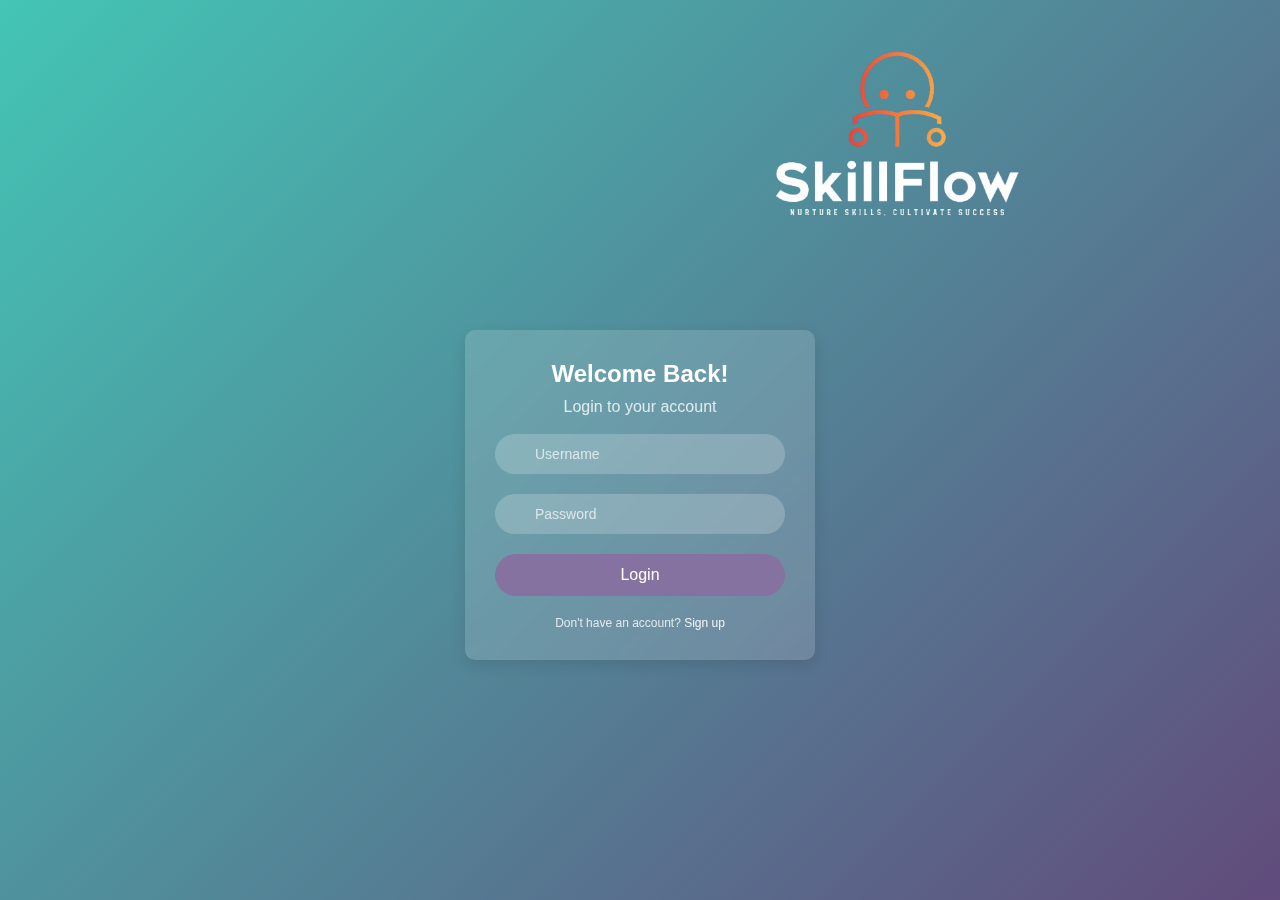
<file: login.html>
<!DOCTYPE html>
<html lang="en">
<head>
    <meta charset="UTF-8">
    <meta name="viewport" content="width=device-width, initial-scale=1.0">
    <title>Login | SkillFlow</title>
    <link rel="stylesheet" href="css/style.css">
</head>
<body>
    <div class="logo2">
        <img src="./img/Logo.png" height="270vh">
    </div>
    <div class="main-container">
        <div class="login-container">
            <div class="form-box">
                <h2>Welcome Back!</h2>
                <p>Login to your account</p><br>
                <form id="loginForm" action="index.html">
                    <div class="input-field">
                        <input type="text" id="username" placeholder="Username" onkeyup="validateName()" required>
                        <div class="message" id="usernameMessage"></div>
                        <i class="icon-user"></i>
                    </div>
                    <div class="input-field">
                        <input type="password" id="password" placeholder="Password" onkeyup="validatePassword()" required>
                        <div class="message" id="passwordMessage"></div>
                        <i class="icon-lock"></i>
                    </div>
                    <button type="Home">Login</Login></button>
                    <p id="error-message"></p>
                </form>
                <div class="footer">
                    <p>Don't have an account? <a href="signup.html">Sign up</a></p>
                </div>
            </div>
        </div>
    </div>
    <script src="./js/loginscript.js"></script>
</body>
</html>
</file>
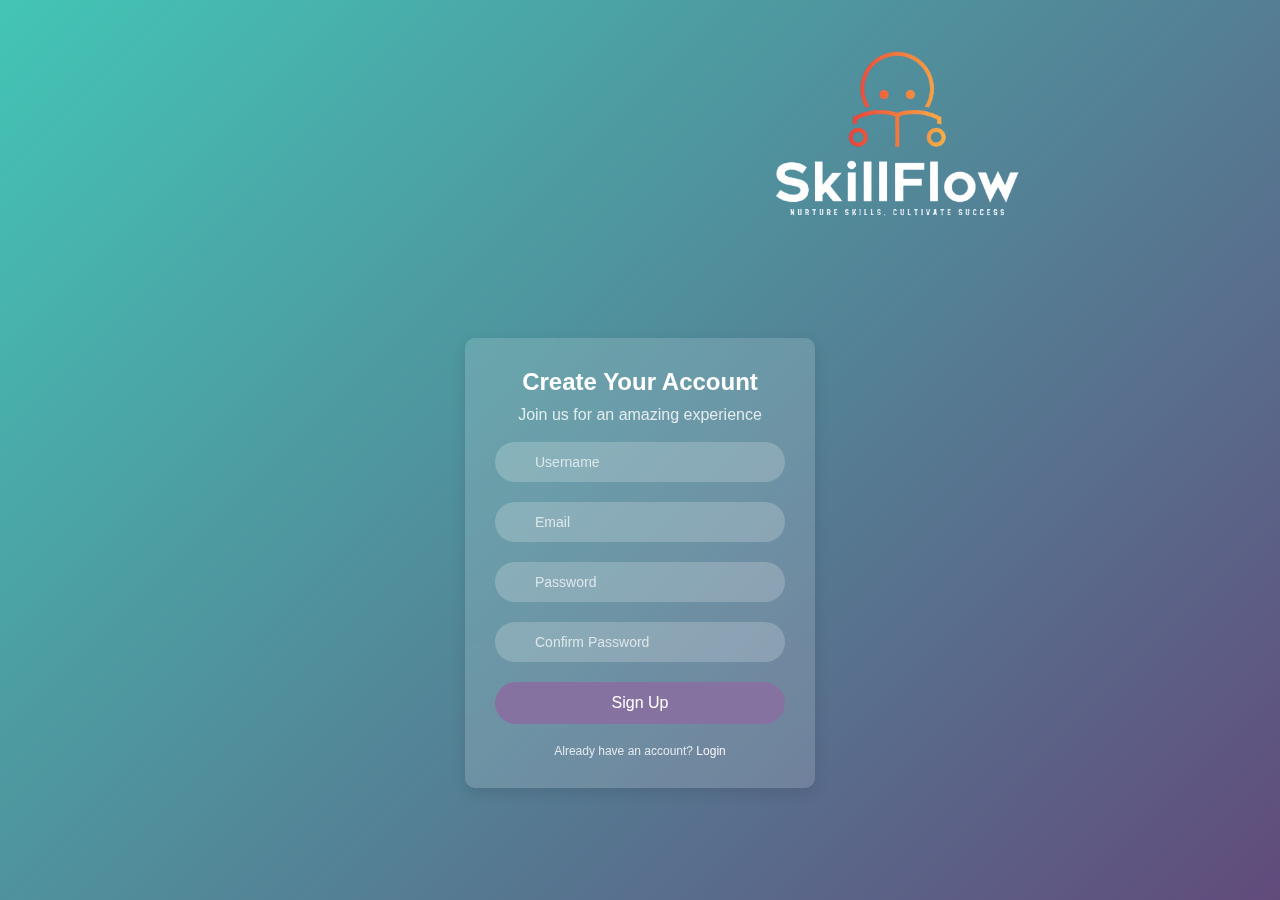
<file: signup.html>
<!DOCTYPE html>
<html lang="en">
<head>
    <meta charset="UTF-8">
    <meta name="viewport" content="width=device-width, initial-scale=1.0">
    <title>Sign Up | SkillFlow</title>
    <link rel="stylesheet" href="css/style.css">
</head>
<body>
    <div class="logo2">
        <img src="./img/Logo.png" height="270vh">
    </div>
    <div class="main-container">
        <div class="signup-container">
            <div class="form-box">
                <h2>Create Your Account</h2>
                <p>Join us for an amazing experience</p><br>
                <form id="signupForm" action="login.html">
                    <div class="input-field">
                        <input type="text" id="username" placeholder="Username" onkeyup="validateName()" required>
                        <div class="message" id="usernameMessage"></div>
                        <i class="icon-user"></i>
                    </div>
                    <div class="input-field">
                        <input type="email" id="email" placeholder="Email" onkeyup="validateEmail()" required>
                        <div class="message" id="emailMessage"></div>
                        <i class="icon-email"></i>
                    </div>
                    <div class="input-field">
                        <input type="password" id="newPassword" placeholder="Password" onkeyup="validatenewPassword()" required>
                        <div class="message" id="passwordMessage"></div>
                        <i class="icon-lock"></i>
                    </div>
                    <div class="input-field">
                        <input type="password" id="confirmPassword" placeholder="Confirm Password" onkeyup="validateconfirmPassword()" required>
                        <div class="message" id="confirmpasswordMessage"></div>
                        <i class="icon-lock"></i>
                    </div>
                    <button type="submit">Sign Up</button>
                    <p id="error-message"></p>
                </form>
                <div class="footer">
                    <p>Already have an account? <a href="login.html">Login</a></p>
                </div>
            </div>
        </div>
    </div>
    <script src="./js/signupscript.js"></script>
</body>
</html>
</file>
<file: css/style.css>
*{
    box-sizing: border-box;
    margin: 0;
    padding: 0;
}
body{
    font-family: Arial, Helvetica, sans-serif;
    background: linear-gradient(145deg, rgb(72, 177, 177), rgb(202, 205, 204));
    color: #fff;
}
header{
    width: 100%;
    background: linear-gradient(175deg, #333, #007bff);
    color: white;
    padding: 1vh;
    display: flex;
    justify-content: space-between;
    align-items: center;
}
.logo{
    width: 100px;
}
nav a{
    color: white;
    margin: 0 15px;
    text-decoration: none;
    font-size: medium;
    font-weight: bold;
    transition: color 0.3s;
}
nav a:hover{
    color: #ffa500;
}
/*Banner Section*/
.banner{
    position: relative;
    width: 100%;
    height: 500px;
    overflow: hidden;
}
.banner img{
    width: 100%;
    height: 100%;
    object-fit: cover;
}
.banner-text{
    position: absolute;
    top: 50%;
    left: 50%;
    transform: translate(-50%, -50%);
    color: white;
    text-align: center;
}
.banner h1{
    font-size: 4rem;
}
.banner p{
    font-size: 1rem;
    margin: 1rem 0;
}
#searchBar{
    padding: 0.5rem;
    width: 60%;
    height: 45px;
    max-width: 300px;
    border-radius: 15px;
    border: none;
    outline: none;
}
.tutorials{
    width: 80%;
    margin: 2rem auto;
    text-align: center;
}
.tutorials h2{
    font-size: 2rem;
    color: #333;
    margin-bottom: 1rem;
}
.tutorial-link{
    display: grid;
    grid-template-columns: repeat(auto-fit, minmax(150px, 1fr));
    gap: 1rem;
}
.tutorial-card{
    background: #333;
    color: white;
    padding: 1.5rem;
    text-decoration: none;
    text-align: center;
    font-weight: bold;
    border-radius: 10px;
    transition: transform 0.3s, background 0.3s;
}
.tutorial-card:hover{
    background: #ffa500;
    transform: translate(-7px);
}
/*Responsive*/
@media(max-width: 600px){
    h1{
        font-size: 2rem;
    }
    .tutorial-link{
        grid-template-columns: 1fr;
    }
}
/* Footer Styling */
footer {
    background: linear-gradient(135deg, #333, #007bff);
    color: #f4f4f9;
    padding: 2rem 0;
    display: flex;
    flex-direction: column;
    align-items: center;
    border-top: 3px solid #007bff;
}

.footer-container {
    width: 90%;
    display: grid;
    grid-template-columns: repeat(auto-fit, minmax(200px, 1fr));
    gap: 2rem;
    text-align: center;
}

.footer-logo img {
    width: 250px;
}

.footer-logo p {
    font-size: 0.9rem;
    color: #ddd;
}

.footer-links ul {
    list-style-type: none;
    padding: 0;
    margin: 0;
}

.footer-links ul li {
    margin: 0.5rem 0;
}

.footer-links ul li a {
    color: #f4f4f9;
    text-decoration: none;
    transition: color 0.3s;
}

.footer-links ul li a:hover {
    color: #ffa500;
    text-decoration: underline;
}

/* Newsletter Subscription */
.footer-newsletter {
    text-align: center;
}

.newsletter-form {
    display: flex;
    gap: 0.5rem;
    margin-top: 1rem;
    justify-content: center;
}

.newsletter-form input {
    padding: 0.5rem;
    border-radius: 5px;
    border: none;
    outline: none;
    width: 150px;
}

.newsletter-form button {
    padding: 0.5rem 1rem;
    background: #ffa500;
    color: #333;
    border: none;
    border-radius: 20px;
    cursor: pointer;
    transition: background 0.3s;
}

.newsletter-form button:hover {
    background: #ff8000;
}

/* Social Media Icons */
.footer-social a {
    display: inline-block;
    margin: 0 8px;
    transition: transform 0.3s ease-in-out;
}

.footer-social a:hover {
    transform: scale(1.2);
}

.footer-social img {
    width: 30px;
}

/* Footer Bottom */
.footer-bottom {
    text-align: center;
    font-size: 0.8rem;
    color: #bbb;
    border-top: 1px solid #444;
    padding-top: 1rem;
    width: 100%;
}
/*login and signup*/
.main-container {
    background: linear-gradient(135deg, #43c5b5, #614b7c);
    opacity: 10px;
    height: 100vh;
    display: flex;
    justify-content: center;
    align-items: center;
}

.logo2{
    background: linear-gradient(135deg, #343838, #614b7c);
    height: 0vh;
    margin-left: 77vh;
    
}

.login-container {
    background-color: rgba(255, 255, 255, 0.15);
    backdrop-filter: blur(10px);
    padding: 30px;
    border-radius: 10px;
    box-shadow: 0 5px 15px rgba(0, 0, 0, 0.1);
    width: 350px;
    text-align: center;
    margin-top: 10vh;
}

.signup-container{
    background-color: rgba(255, 255, 255, 0.15);
    backdrop-filter: blur(10px);
    padding: 30px;
    border-radius: 10px;
    box-shadow: 0 5px 15px rgba(0, 0, 0, 0.1);
    width: 350px;
    margin-top: 25vh;
    text-align: center;
    
}


h2 {
    color: white;
    margin-bottom: 10px;
}

p {
    color: #ffffffcc;
}

.form-box {
    position: relative;
}

.input-field {
    position: relative;
    margin-bottom: 20px;
}

input[type="text"],
input[type="email"],
input[type="password"]{
    width: 100%;
    padding: 12px 40px;
    border-radius: 30px;
    border: none;
    outline: none;
    background-color: rgba(255, 255, 255, 0.2);
    color: white;
    font-size: 14px;
}

input::placeholder {
    color: rgba(255, 255, 255, 0.7);
}

.icon-user,
.icon-lock {
    position: absolute;
    left: 15px;
    top: 50%;
    transform: translateY(-50%);
    color: rgba(255, 255, 255, 0.7);
}

button {
    width: 100%;
    padding: 12px;
    border-radius: 30px;
    border: none;
    background-color: #8672a1;
    color: white;
    font-size: 16px;
    cursor: pointer;
    transition: background 0.3s ease;
}

button:hover {
    background-color: #6e8efb;
}

#error-message {
    color: #ff4d4d;
    margin-top: 10px;
}

.footer {
    margin-top: 20px;
}

.footer p {
    font-size: 12px;
    color: #ffffffcc;
    text-align: center;
}

.footer a {
    text-decoration: none;
    color: whitesmoke;
}

.footer a:hover {
    text-decoration: underline;
}

@keyframes float {
    0% { transform: translatey(0px); }
    50% { transform: translatey(-10px); }
    100% { transform: translatey(0px); }
}

.home-container{
    background: white;
    height: 100vh;
    display: flex;
    justify-content: center;
    align-items: center;  
}

.home-logo{
    border-radius: 80px;
}

#div1{
    width: 100%;
    height: 20vh;
    background-color: #43c5b5;
    border: solid black;
}
</file>
